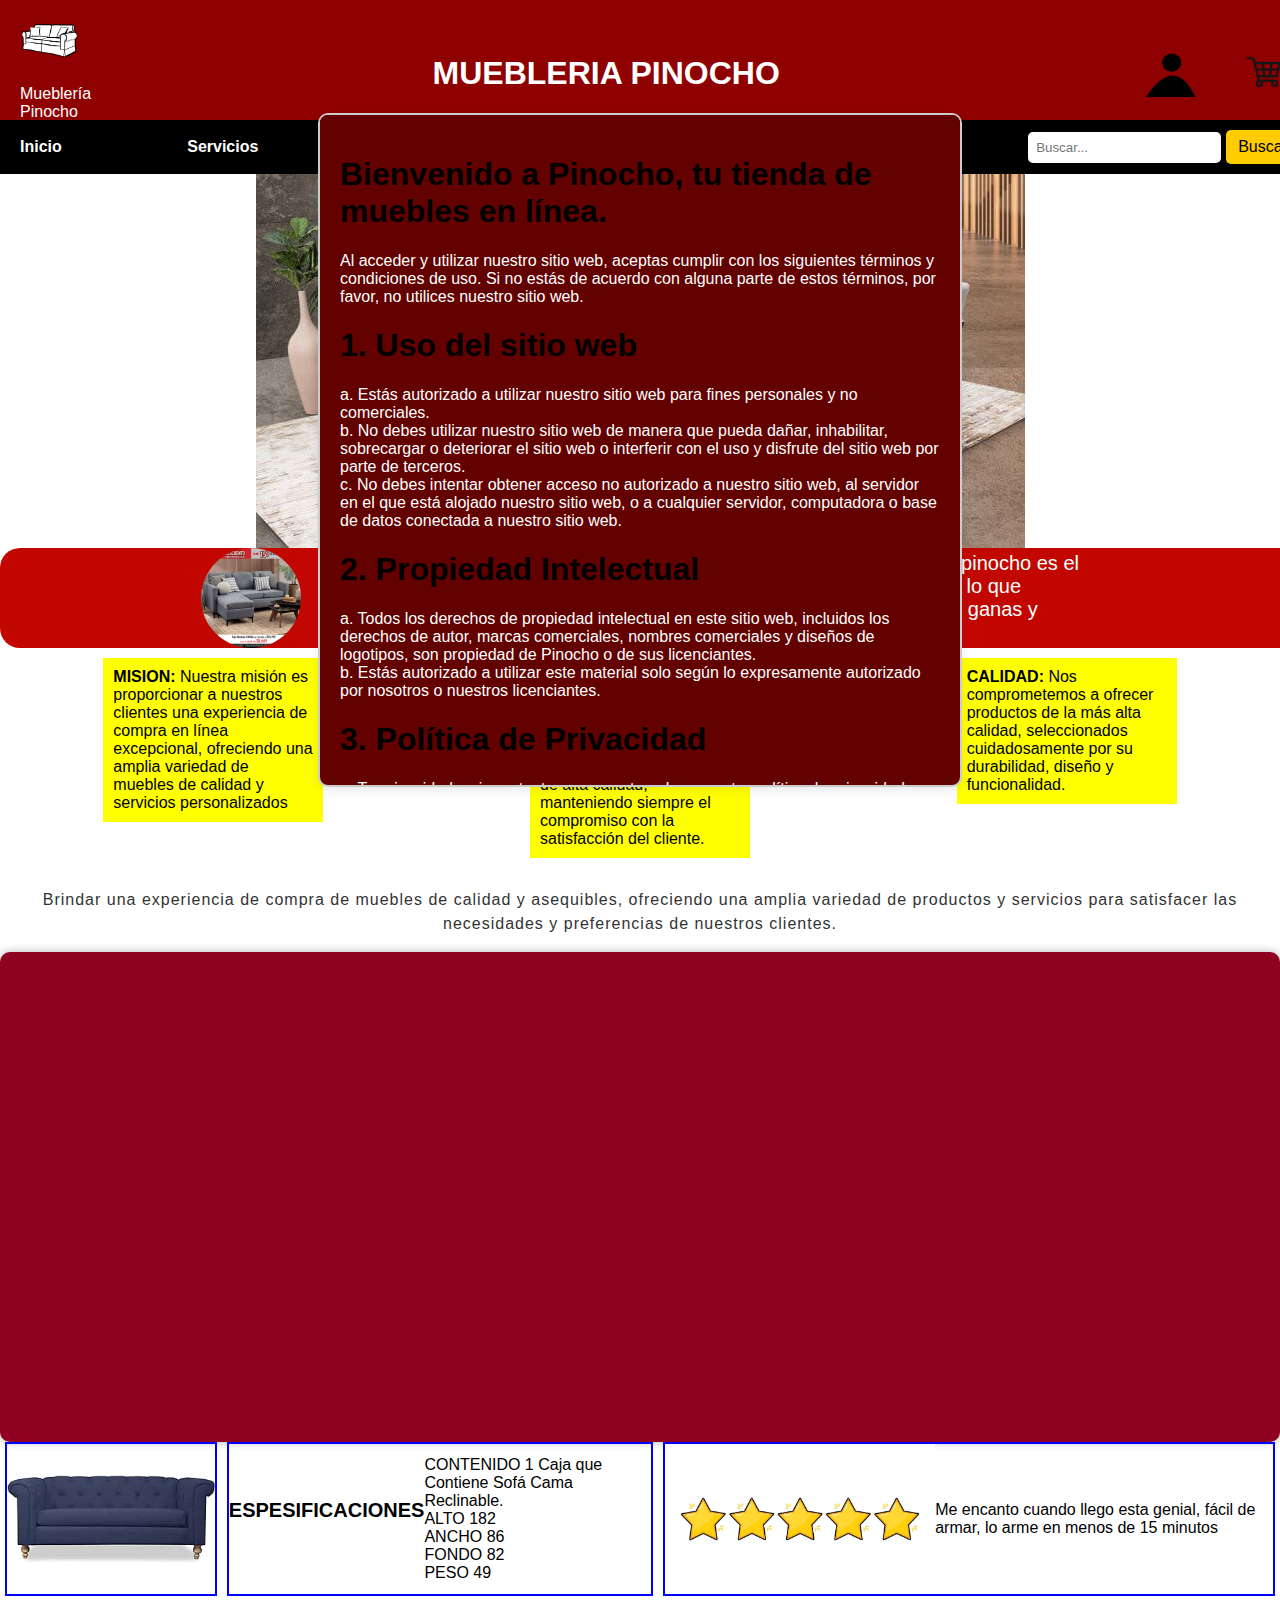
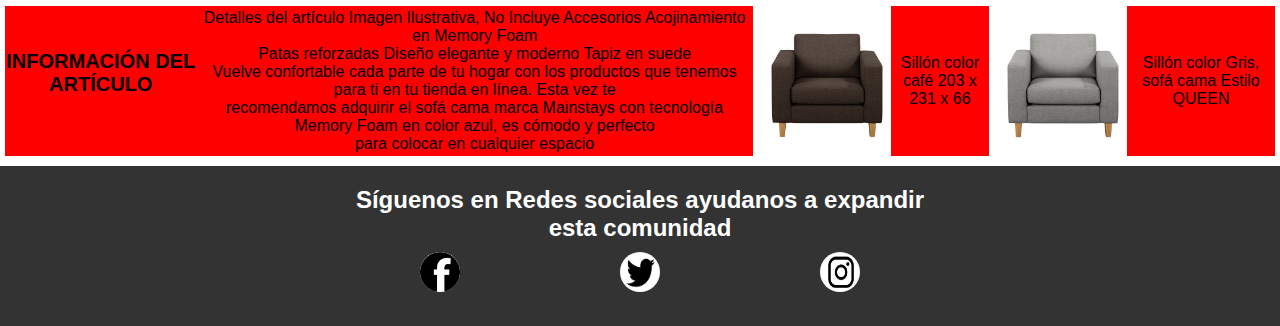
<file: index.html>
<!DOCTYPE html>
<html lang="es">
<head>
    <meta charset="UTF-8">
    <meta name="viewport" content="width=device-width, initial-scale=1.0">
    <link rel="stylesheet" href="DISEÑ.css">
    <title>MUEBLERIA PINOCHO</title>
</head>
<body>

    <header>
        <div id="logo-container">
            <!-- Logo en la parte superior izquierda -->
            <img src="logo2.0.png" alt="Logo">
            <!-- Texto "Mueblería Pinocho" debajo del logo -->
            <p>Mueblería <br> Pinocho</p>
        </div>

        <div id="title-container">
            <!-- Título "Pinocho" en la derecha superior -->
            <h1>MUEBLERIA PINOCHO</h1>
        </div>

        <div id="user-cart-container">
            <!-- Botones de Usuario y Cesta con imágenes -->
            <!-- Dentro del bloque <header> -->
<div id="usuario"> <!-- Puedes usar <a> en lugar de <div> si prefieres -->
    <a href="login.html">
        <img src="u.png" alt="Icono de Usuario">
    </a>
</div>

<div id="cesta"> <!-- Puedes usar <a> en lugar de <div> si prefieres -->
    <a href="CESTA.html">
        <img src="c.png" alt="Icono de Cesta">
    </a>
</div>

        </div>
    </header>

    <nav class="FIJO">
        <!-- Menú con animaciones y opciones desplegables -->
        <div class="menu-item">
            <a href="#image-container">Inicio</a>
        </div>

        <div class="menu-item dropdown">
            <a href="#servicios">Servicios</a>
            <!-- Opciones desplegables para Servicios -->
            <div class="dropdown-content">
                <a href="recamaras.html">RECAMARAS</a>
                <a href="comedor.html">COMEDOR</a>
                <a href="cocina.html">COCINA</a>
                <a href="sala.html">SALA</a>
            </div>
        </div>

        <div class="menu-item dropdown">
            <a href="historia.html">Nosotros</a>
        </div>

        <!-- Nuevo botón "Catálogo" con animación -->
    <div class="menu-item catalog-button">
        <a href="catalogo.html">Catálogo</a>
    </div>

    <div class="menu-item catalog-button">
        <a href="seccion.html">Contacto</a>
    </div>

        <!-- Buscador a la derecha -->
        <div id="search-container">
            <input type="text" placeholder="Buscar...">
            <button type="button">Buscar</button>
        </div>
    </nav>

    <!-- Resto del contenido va aquí -->

    <div id="image-container">
        <img src="comedor.jpg" alt="Comedor">
    </div>

    <div id="inicio">
    <div class="cinta-perforada">
        <img src="img1.jpg" alt="Imagen">
        <p style="font-size: 20px;">Bienvenido a la mueblería el pinocho es el <br>
            lugar correcto para encontrar lo que <br>
            buscas, no te quedes con las ganas y <br>
            llévatelo ahora mismo.</p>
    </div>
</div>

<div class="contenedor">
    <div class="recuadro"><b>MISION:</b> Nuestra misión es proporcionar a nuestros clientes una experiencia de compra en línea excepcional, ofreciendo una amplia variedad de muebles de calidad y servicios personalizados</div>
    <div class="recuadro"><b>VISION:</b> Nuestra visión es convertirnos en la página web líder en la industria de muebles en línea, reconocida por ofrecer una amplia gama de productos de alta calidad, manteniendo siempre el compromiso con la satisfacción del cliente.</div>
    <div class="recuadro"><b>CALIDAD:</b> Nos comprometemos a ofrecer productos de la más alta calidad, seleccionados cuidadosamente por su durabilidad, diseño y funcionalidad.</div>
</div>

<div class="texto-debajo">
    <p>
        Brindar una experiencia de compra de muebles de calidad y asequibles, ofreciendo una amplia
            variedad de productos y servicios para satisfacer las necesidades y preferencias de nuestros clientes.
    </p>
</div>

<div id="contenedor-mapa">
    <div id="mapa-container">
        <div id="mapa">
            <iframe src="https://www.google.com/maps/embed?pb=!1m18!1m12!1m3!1d3694.598709730505!2d-100.94927112425694!3d22.17934225853032!2m3!1f0!2f0!3f0!3m2!1i1024!2i768!4f13.1!3m3!1m2!1s0x842aa197dcbe53fb%3A0x210a2195da7e0fde!2sUniversidad%20Jos%C3%A9%20Vasconcelos!5e0!3m2!1ses!2smx!4v1709291258352!5m2!1ses!2smx" width="600" height="450" style="border:0;" allowfullscreen="" loading="lazy" referrerpolicy="no-referrer-when-downgrade"></iframe>
        </div>
    </div>
</div>

<div id="servicios">
<div class="contenedores">
    <div class="contenedor-azul">
        <img src="Blue.jpg" alt="">
    </div>
    <div class="contenedor-azul">
        <h2>ESPESIFICACIONES</h2>
        <p>
CONTENIDO
1 Caja que Contiene Sofá Cama Reclinable. <br>
ALTO 182<br>
ANCHO 86<br>
FONDO 82<br>
PESO 49<br>
        </p>
    </div>
    <div class="contenedor-azul">
        <img style="max-width: 100%;" src="5e.jpg" alt="">
            <p>
                Me encanto cuando llego esta genial, fácil de armar, lo arme en
menos de 15 minutos
            </p>
    </div>
  </div>
  <div class="contenedores">
    <div class="contenedor-rojo">
        <h2>INFORMACIÓN DEL ARTÍCULO</h2>
        <p>
Detalles del artículo
Imagen Ilustrativa, No Incluye Accesorios
Acojinamiento en Memory Foam <br>
Patas reforzadas
Diseño elegante y moderno
Tapiz en suede <br>
Vuelve confortable cada parte de tu hogar
con los productos que tenemos para ti en
tu tienda en línea. Esta vez te <br>
recomendamos adquirir el sofá cama
marca Mainstays con tecnología Memory
Foam en color azul, es cómodo y perfecto <br>
para colocar en cualquier espacio
        </p>
    </div>
    <div class="contenedor-rojo">
        <img style="max-width: 100%;" src="cafe.jpg" alt="">
            <p>
                Sillón color café
203 x 231 x 66
            </p>
    </div>
    <div class="contenedor-rojo">
        <img style="max-width: 100%;" src="gris.jpg" alt="">
        <p>
            Sillón color Gris, sofá
cama
Estilo QUEEN
        </p>
    </div>
  </div>
</div>  


<div class="container" id="terms-container">
    <h1>Bienvenido a Pinocho, tu tienda de muebles en línea.</h1>
    <p class="texto">Al acceder y utilizar nuestro sitio web, aceptas cumplir con los siguientes términos y condiciones de uso. Si no estás de acuerdo con alguna parte de estos términos, por favor, no utilices nuestro sitio web.</p>
    <h1>1. Uso del sitio web</h1>
    <p class="texto">a. Estás autorizado a utilizar nuestro sitio web para fines personales y no comerciales.<br>
    b. No debes utilizar nuestro sitio web de manera que pueda dañar, inhabilitar, sobrecargar o deteriorar el sitio web o interferir con el uso y disfrute del sitio web por parte de terceros.<br>
    c. No debes intentar obtener acceso no autorizado a nuestro sitio web, al servidor en el que está alojado nuestro sitio web, o a cualquier servidor, computadora o base de datos conectada a nuestro sitio web.</p>
    <h1>2. Propiedad Intelectual</h1>
    <p class="texto">a. Todos los derechos de propiedad intelectual en este sitio web, incluidos los derechos de autor, marcas comerciales, nombres comerciales y diseños de logotipos, son propiedad de Pinocho o de sus licenciantes.<br>
    b. Estás autorizado a utilizar este material solo según lo expresamente autorizado por nosotros o nuestros licenciantes.</p>
    <h1>3. Política de Privacidad</h1>
    <p class="texto">a. Tu privacidad es importante para nosotros. Lee nuestra política de privacidad para comprender cómo recopilamos, utilizamos y protegemos tu información personal.</p>
    <h1>4. Limitación de Responsabilidad</h1>
    <p class="texto">a. En la medida máxima permitida por la ley aplicable, Pinocho no será responsable ante ti por ningún daño directo, indirecto, incidental, especial, consecuente o punitivo que surja de tu uso o incapacidad para usar nuestro sitio web.</p>
    <h1>5. Modificaciones</h1>
    <p class="texto">a. Nos reservamos el derecho, a nuestra entera discreción, de modificar, alterar o cambiar estos términos y condiciones en cualquier momento. El uso continuado de nuestro sitio web después de dichas modificaciones constituirá tu reconocimiento de los términos y condiciones modificados.</p>
    <h1>6. Ley Aplicable</h1>
    <p class="texto">a. Estos términos y condiciones se rigen e interpretan de acuerdo con las leyes de México.</p>
    <p class="texto">Si tienes alguna pregunta sobre estos términos y condiciones, contáctanos en muebleriapinocho50@gmail.com</p>
    <p class="texto"> Gracias por elegir Pinocho para tus necesidades de muebles.</p>
    
    <button class="btn-aceptar" onclick="aceptarTerminos()">Aceptar Términos y Condiciones</button>
</div>

<footer>
    <div class="siguenos">
      <h2>Síguenos en Redes sociales ayudanos a expandir esta comunidad</h2>
      <div class="redes-sociales">
        <a href="https://www.facebook.com/?locale=es_LA" target="_blank"><img src="faceboock.jpg" alt="Facebook"></a>
        <a href="https://twitter.com/?lang=es" target="_blank"><img src="twiter.png" alt="Twitter"></a>
        <a href="https://www.instagram.com/" target="_blank"><img src="instagram.jpg" alt="Instagram"></a>
      </div>
    </div>
  </footer>

  <script src="index.js"></script>
  

</body>
</html>
</file>
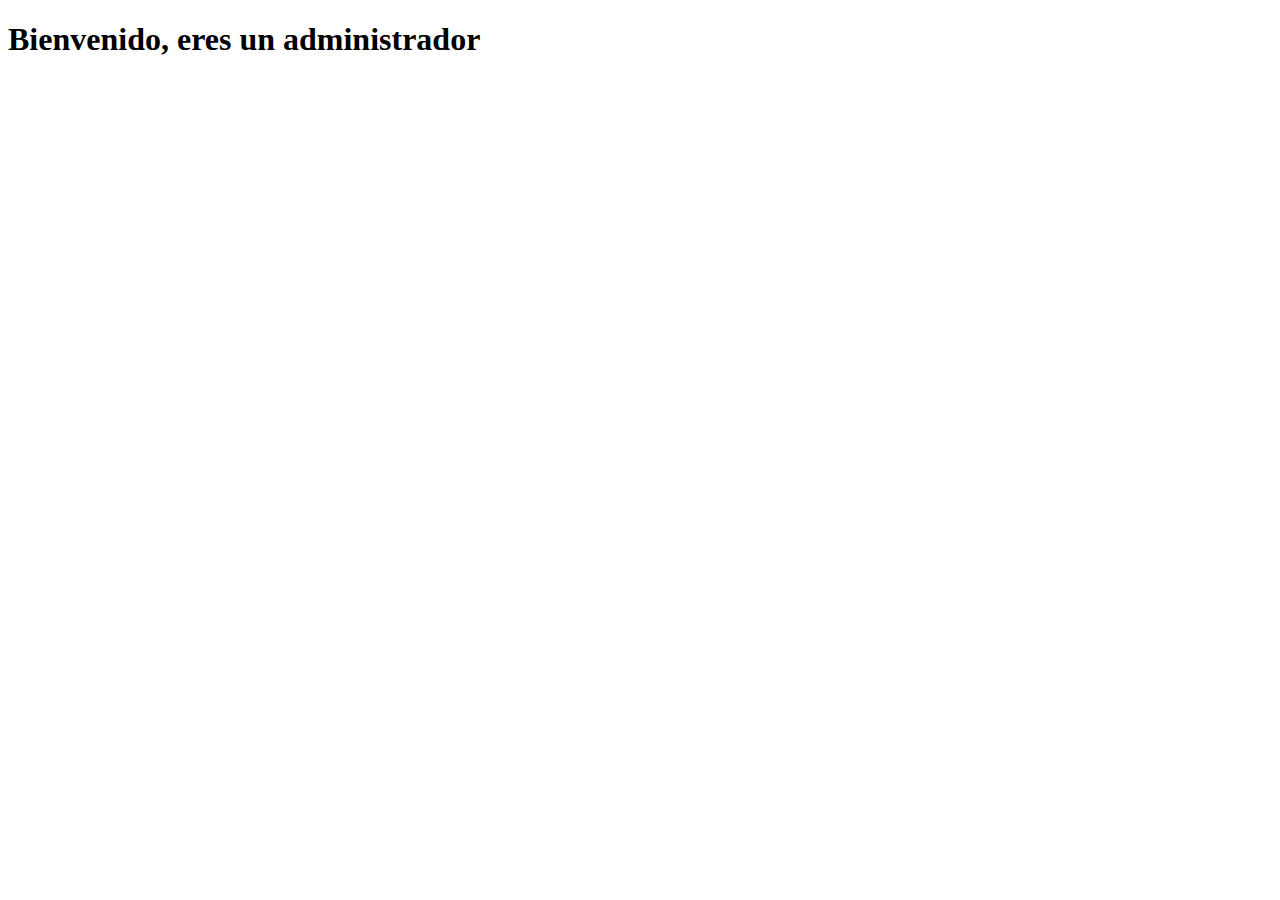
<file: admin.html>
<!DOCTYPE html>
<html>
<head>
    <title>Página de Administrador</title>
</head>
<body>
    <h1>Bienvenido, eres un administrador</h1>
    <!-- Contenido específico de la página de administrador -->
</body>
</html>
</file>
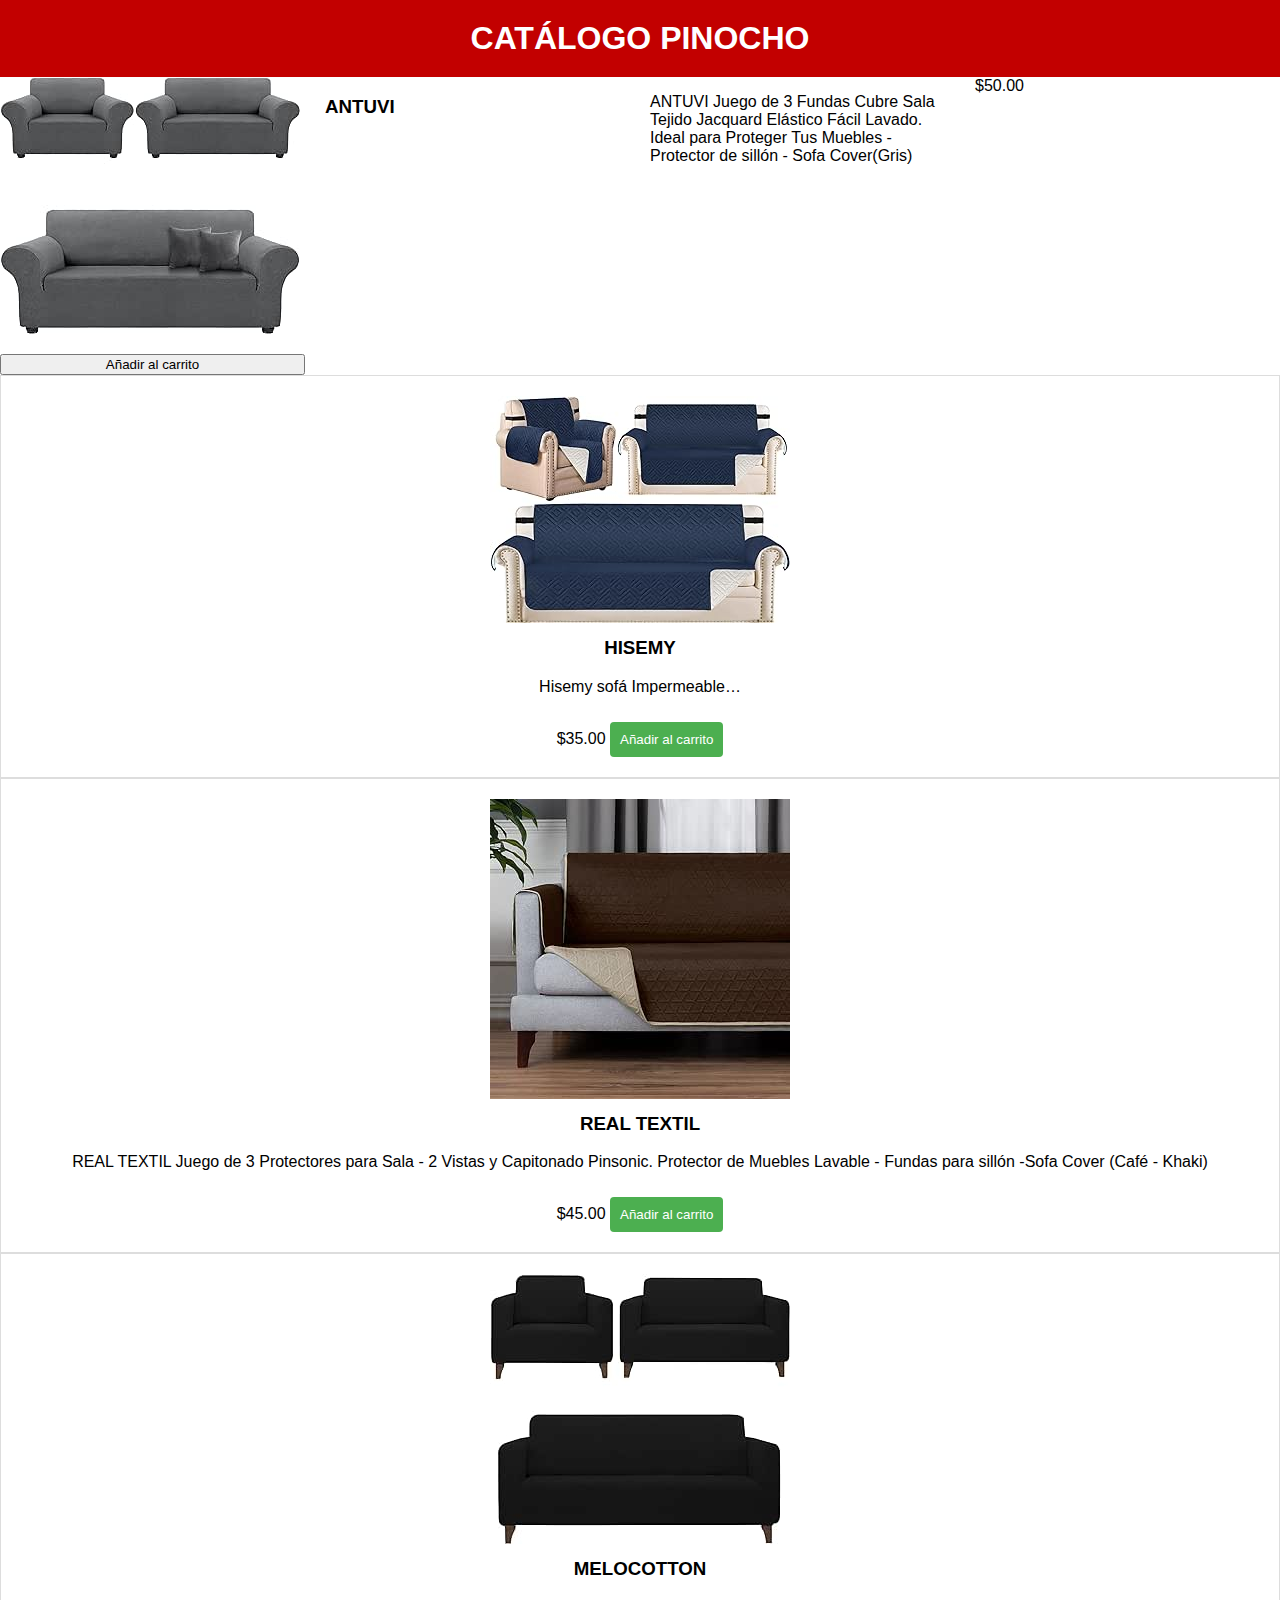
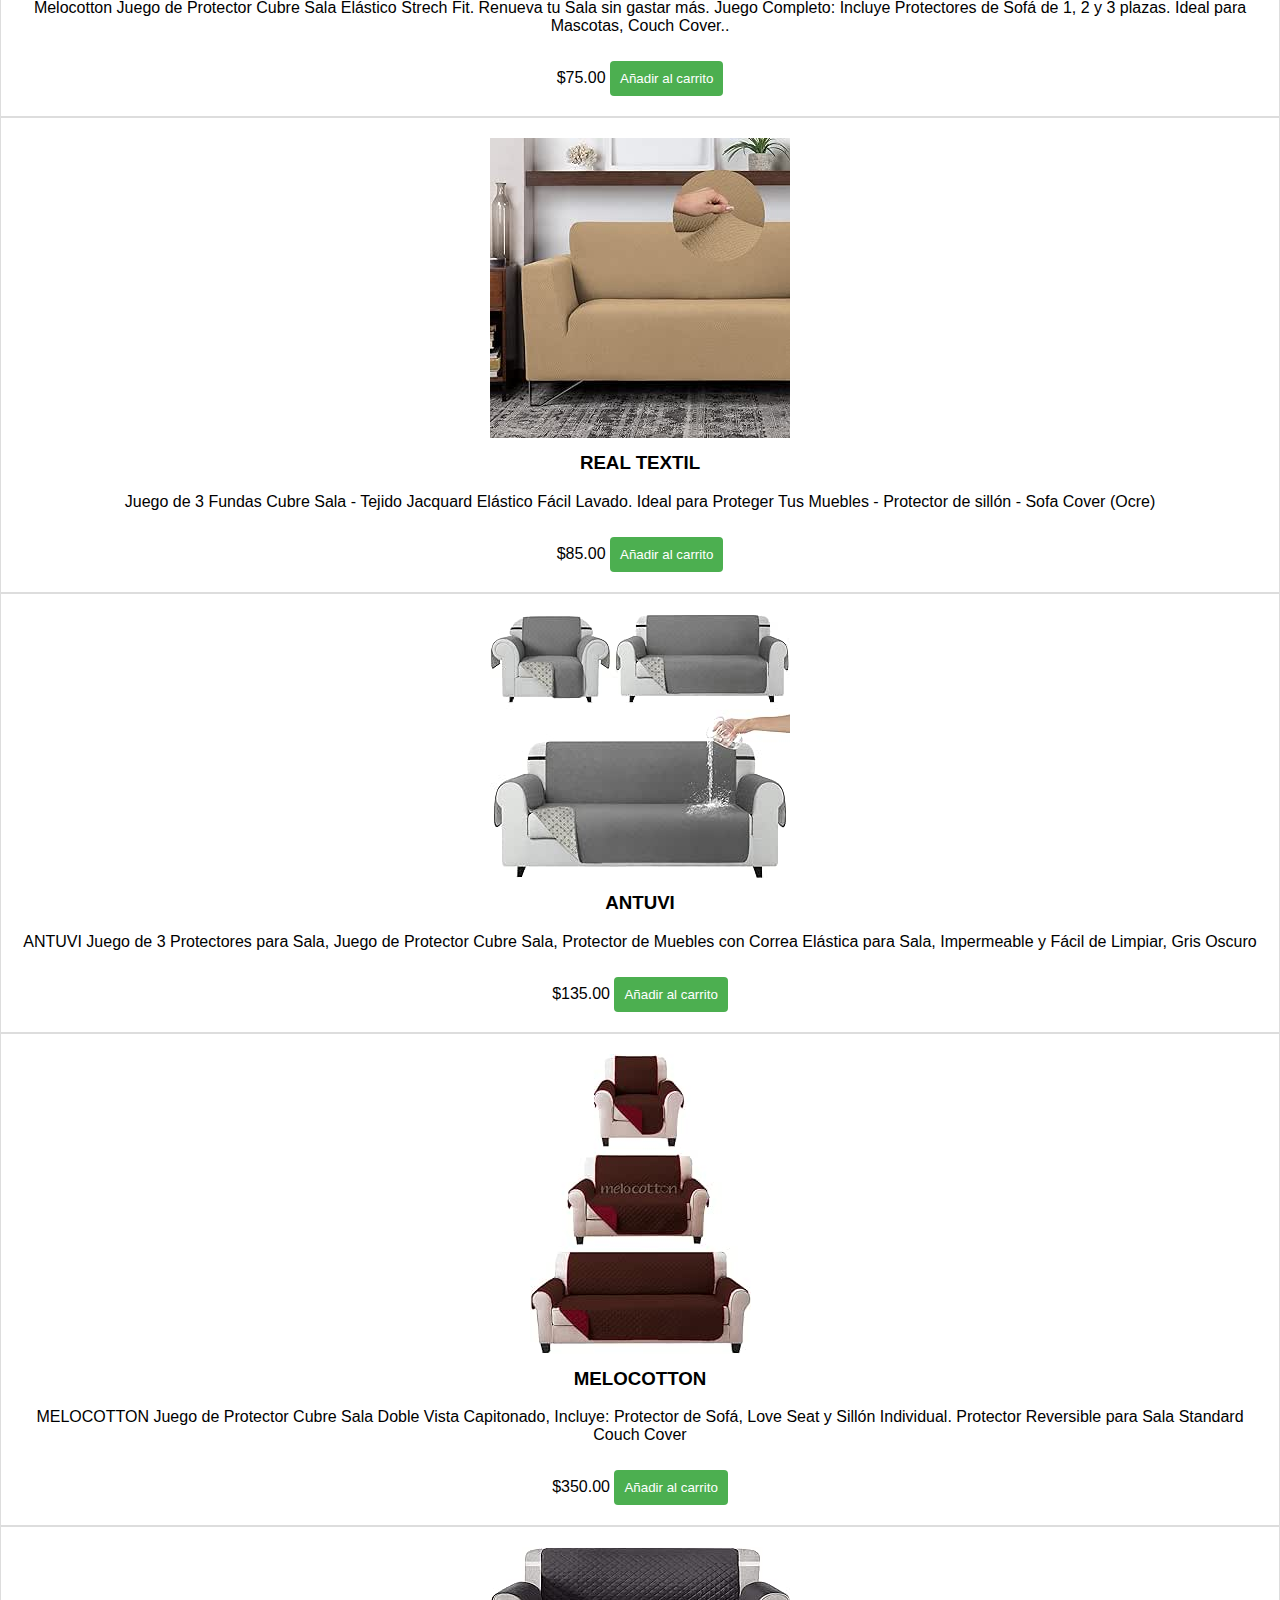
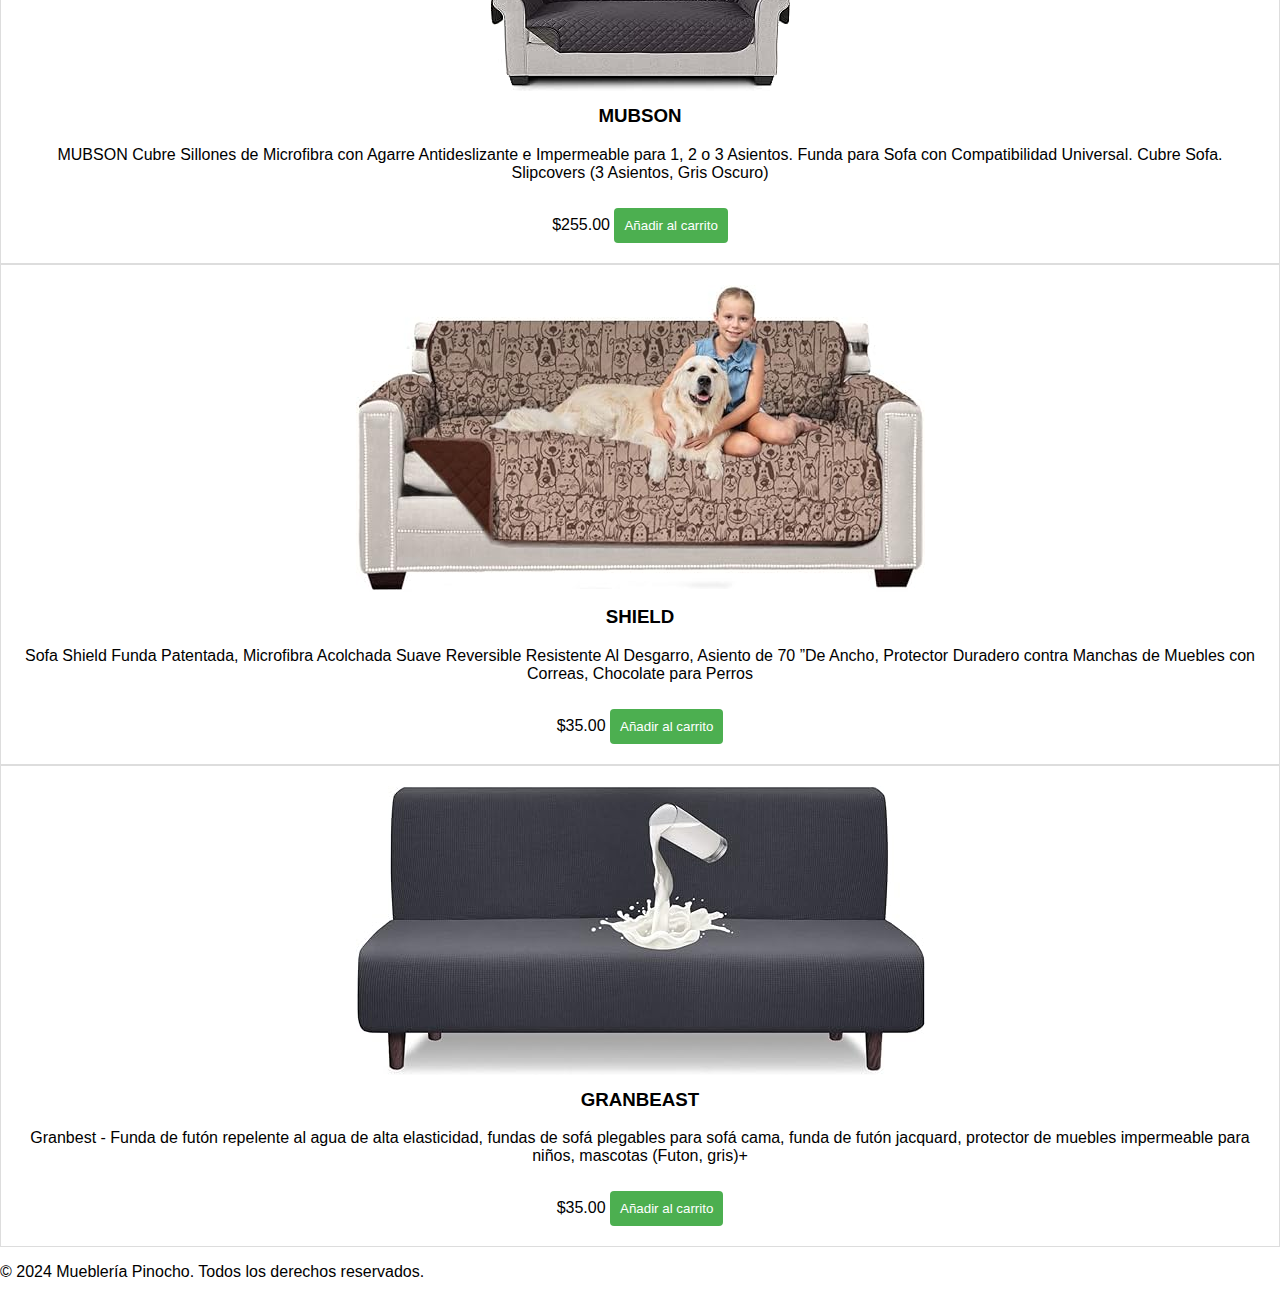
<file: catalogo.html>
<!DOCTYPE html>
<html lang="es">
<head>
  <meta charset="UTF-8">
  <meta name="viewport" content="width=device-width, initial-scale=1.0">
  <title>Catálogo Pinocho</title>
  <link rel="stylesheet" href="catalogo.css">
</head>
<body>

<header>
  <h1 class="titulo">CATÁLOGO PINOCHO</h1>
</header>

<div id="catalogo">
    <img src="1.jpg" alt="Producto 1">
    <h3>ANTUVI</h3>
    <p>ANTUVI Juego de 3 Fundas Cubre Sala Tejido Jacquard Elástico Fácil Lavado. Ideal para Proteger Tus Muebles - Protector de sillón - Sofa Cover(Gris)</p>
    <span>$50.00</span>
    <button onclick="agregarAlCarrito(1)">Añadir al carrito</button>
</div>

<div class="producto" data-producto-id="2">
    <img src="2.jpg" alt="Producto 2">
    <h3>HISEMY</h3>
    <p>Hisemy sofá Impermeable…</p>
    <span>$35.00</span>
    <button onclick="agregarAlCarrito(2)">Añadir al carrito</button>
</div>

<div class="producto" data-producto-id="3">
    <img src="3.jpg" alt="Producto 3">
    <h3>REAL TEXTIL</h3>
    <p>REAL TEXTIL Juego de 3 Protectores para Sala - 2 Vistas y Capitonado Pinsonic. Protector de Muebles Lavable - Fundas para sillón -Sofa Cover (Café - Khaki)</p>
    <span>$45.00</span>
    <button onclick="agregarAlCarrito(3)">Añadir al carrito</button>
</div>

<!-- Agregar más productos aquí -->

<div class="producto" data-producto-id="4">
    <img src="4.jpg" alt="Producto 4">
    <h3>MELOCOTTON</h3>
    <p>Melocotton Juego de Protector Cubre Sala Elástico Strech Fit. Renueva tu Sala sin gastar más. Juego Completo: Incluye Protectores de Sofá de 1, 2 y 3 plazas. Ideal para Mascotas, Couch Cover..</p>
    <span>$75.00</span>
    <button onclick="agregarAlCarrito(4)">Añadir al carrito</button>
</div>

<div class="producto" data-producto-id="5">
    <img src="5.jpg" alt="Producto 5">
    <h3>REAL TEXTIL</h3>
    <p>Juego de 3 Fundas Cubre Sala - Tejido Jacquard Elástico Fácil Lavado. Ideal para Proteger Tus Muebles - Protector de sillón - Sofa Cover (Ocre)</p>
    <span>$85.00</span>
    <button onclick="agregarAlCarrito(5)">Añadir al carrito</button>
</div>

<div class="producto" data-producto-id="6">
    <img src="6.jpg" alt="Producto 6">
    <h3>ANTUVI</h3>
    <p>ANTUVI Juego de 3 Protectores para Sala, Juego de Protector Cubre Sala, Protector de Muebles con Correa Elástica para Sala, Impermeable y Fácil de Limpiar, Gris Oscuro</p>
    <span>$135.00</span>
    <button onclick="agregarAlCarrito(6)">Añadir al carrito</button>
</div>

<div class="producto" data-producto-id="7">
    <img src="7.jpg" alt="Producto 7">
    <h3>MELOCOTTON</h3>
    <p>MELOCOTTON Juego de Protector Cubre Sala Doble Vista Capitonado, Incluye: Protector de Sofá, Love Seat y Sillón Individual. Protector Reversible para Sala Standard Couch Cover</p>
    <span>$350.00</span>
    <button onclick="agregarAlCarrito(7)">Añadir al carrito</button>
</div>

<div class="producto" data-producto-id="8">
    <img src="8.jpg" alt="Producto 8">
    <h3>MUBSON</h3>
    <p>MUBSON Cubre Sillones de Microfibra con Agarre Antideslizante e Impermeable para 1, 2 o 3 Asientos. Funda para Sofa con Compatibilidad Universal. Cubre Sofa. Slipcovers (3 Asientos, Gris Oscuro)</p>
    <span>$255.00</span>
    <button onclick="agregarAlCarrito(8)">Añadir al carrito</button>
</div>

<div class="producto" data-producto-id="9">
    <img src="9.jpg" alt="Producto 9">
    <h3>SHIELD</h3>
    <p>Sofa Shield Funda Patentada, Microfibra Acolchada Suave Reversible Resistente Al Desgarro, Asiento de 70 ”De Ancho, Protector Duradero contra Manchas de Muebles con Correas, Chocolate para Perros</p>
    <span>$35.00</span>
    <button onclick="agregarAlCarrito(9)">Añadir al carrito</button>
</div>

<div class="producto" data-producto-id="10">
    <img src="10.jpg" alt="Producto 10">
    <h3>GRANBEAST</h3>
    <p>Granbest - Funda de futón repelente al agua de alta elasticidad, fundas de sofá plegables para sofá cama, funda de futón jacquard, protector de muebles impermeable para niños, mascotas (Futon, gris)+</p>
    <span>$35.00</span>
    <button onclick="agregarAlCarrito(10)">Añadir al carrito</button>
</div>
</div>

<footer>
  <p>&copy; 2024 Mueblería Pinocho. Todos los derechos reservados.</p>
</footer>

<script src="catalogo.js"></script>

</body>
</html>
</file>
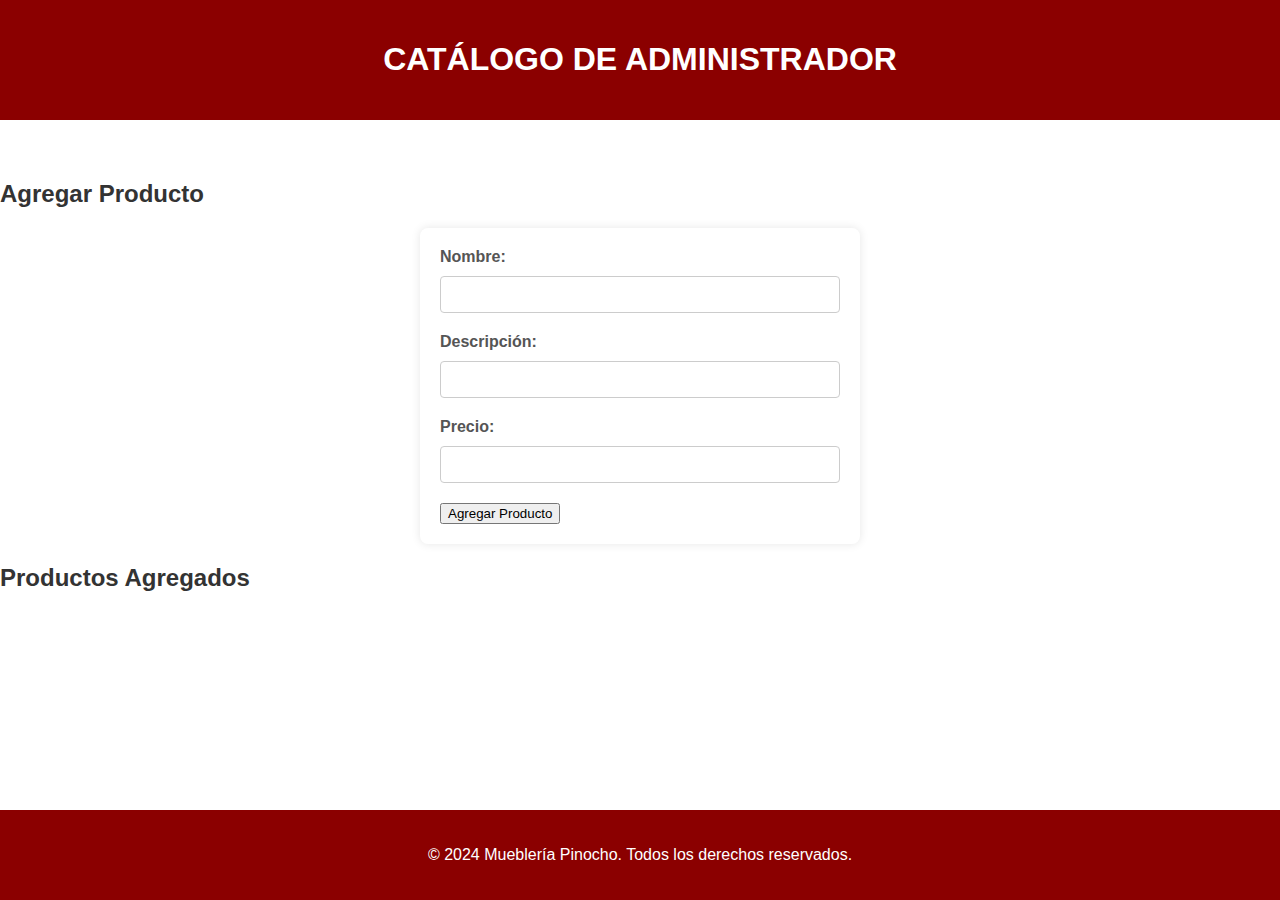
<file: catalogo_admin.html>
<!DOCTYPE html>
<html lang="es">
<head>
  <meta charset="UTF-8">
  <meta name="viewport" content="width=device-width, initial-scale=1.0">
  <title>Catálogo de Administrador</title>
  <link rel="stylesheet" href="catalogo3.css">
</head>
<body>

<header>
  <h1 class="titulo">CATÁLOGO DE ADMINISTRADOR</h1>
</header>

<div id="catalogo">
    <!-- Aquí se agregarán y eliminarán productos dinámicamente -->
</div>

<div class="formulario">
    <h2>Agregar Producto</h2>
    <form id="formulario-producto">
      <label for="nombre">Nombre:</label>
      <input type="text" id="nombre" required><br>
      <label for="descripcion">Descripción:</label>
      <input type="text" id="descripcion" required><br>
      <label for="precio">Precio:</label>
      <input type="number" id="precio" required><br>
      <button type="button" onclick="agregarProducto()">Agregar Producto</button>
    </form>
  </div>
  
  <div class="productos-agregados">
    <h2>Productos Agregados</h2>
    <ul id="lista-productos"></ul>
  </div>

<footer>
  <p>&copy; 2024 Mueblería Pinocho. Todos los derechos reservados.</p>
</footer>

<script src="script_admin.js"></script>

</body>
</html>
</file>
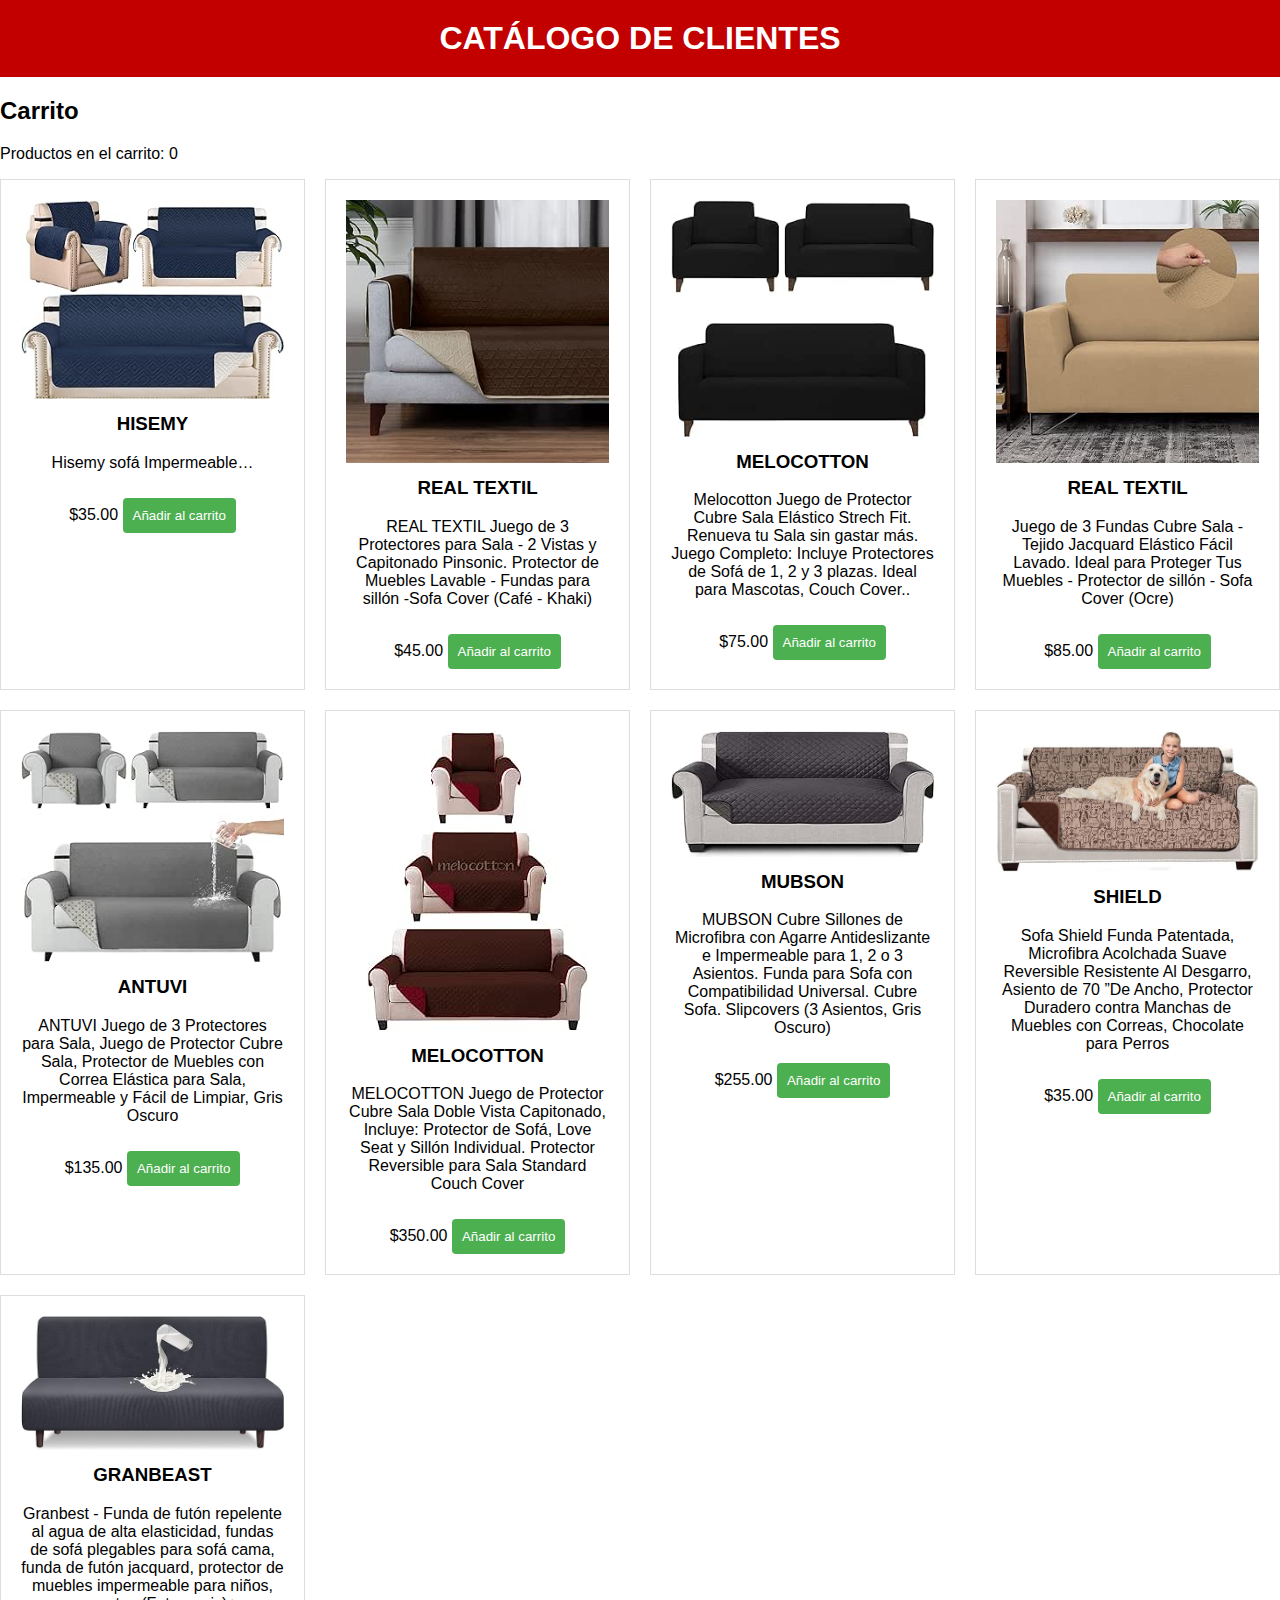
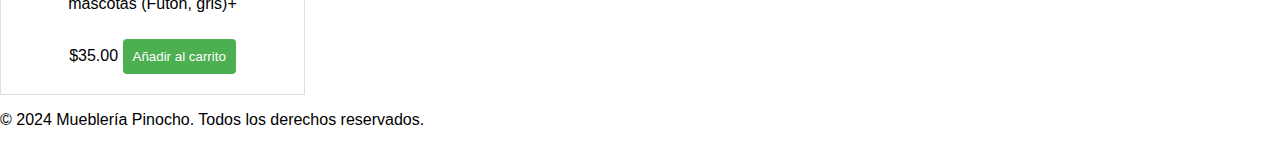
<file: catalogo_cliente.html>
<!DOCTYPE html>
<html lang="es">
<head>
  <meta charset="UTF-8">
  <meta name="viewport" content="width=device-width, initial-scale=1.0">
  <title>Catálogo de Clientes</title>
  <link rel="stylesheet" href="catalogo.css">
</head>
<body>

    <header>
        <h1 class="titulo">CATÁLOGO DE CLIENTES</h1>
      </header>
      
      <!-- Contenedor del carrito -->
      <div id="carrito">
        <h2>Carrito</h2>
        <p>Productos en el carrito: <span id="contador-carrito">0</span></p>
      </div>
      
      <div id="catalogo">
        <div class="producto" data-producto-id="2">
            <img src="2.jpg" alt="Producto 2">
            <h3>HISEMY</h3>
            <p>Hisemy sofá Impermeable…</p>
            <span>$35.00</span>
            <button onclick="agregarAlCarrito(2)">Añadir al carrito</button>
        </div>
    
        <div class="producto" data-producto-id="3">
            <img src="3.jpg" alt="Producto 3">
            <h3>REAL TEXTIL</h3>
            <p>REAL TEXTIL Juego de 3 Protectores para Sala - 2 Vistas y Capitonado Pinsonic. Protector de Muebles Lavable - Fundas para sillón -Sofa Cover (Café - Khaki)</p>
            <span>$45.00</span>
            <button onclick="agregarAlCarrito(3)">Añadir al carrito</button>
        </div>
    
        <!-- Agregar más productos aquí -->
        
        <div class="producto" data-producto-id="4">
            <img src="4.jpg" alt="Producto 4">
            <h3>MELOCOTTON</h3>
            <p>Melocotton Juego de Protector Cubre Sala Elástico Strech Fit. Renueva tu Sala sin gastar más. Juego Completo: Incluye Protectores de Sofá de 1, 2 y 3 plazas. Ideal para Mascotas, Couch Cover..</p>
            <span>$75.00</span>
            <button onclick="agregarAlCarrito(4)">Añadir al carrito</button>
        </div>
    
        <div class="producto" data-producto-id="5">
            <img src="5.jpg" alt="Producto 5">
            <h3>REAL TEXTIL</h3>
            <p>Juego de 3 Fundas Cubre Sala - Tejido Jacquard Elástico Fácil Lavado. Ideal para Proteger Tus Muebles - Protector de sillón - Sofa Cover (Ocre)</p>
            <span>$85.00</span>
            <button onclick="agregarAlCarrito(5)">Añadir al carrito</button>
        </div>
    
        <div class="producto" data-producto-id="6">
            <img src="6.jpg" alt="Producto 6">
            <h3>ANTUVI</h3>
            <p>ANTUVI Juego de 3 Protectores para Sala, Juego de Protector Cubre Sala, Protector de Muebles con Correa Elástica para Sala, Impermeable y Fácil de Limpiar, Gris Oscuro</p>
            <span>$135.00</span>
            <button onclick="agregarAlCarrito(6)">Añadir al carrito</button>
        </div>
    
        <div class="producto" data-producto-id="7">
            <img src="7.jpg" alt="Producto 7">
            <h3>MELOCOTTON</h3>
            <p>MELOCOTTON Juego de Protector Cubre Sala Doble Vista Capitonado, Incluye: Protector de Sofá, Love Seat y Sillón Individual. Protector Reversible para Sala Standard Couch Cover</p>
            <span>$350.00</span>
            <button onclick="agregarAlCarrito(7)">Añadir al carrito</button>
        </div>
    
        <div class="producto" data-producto-id="8">
            <img src="8.jpg" alt="Producto 8">
            <h3>MUBSON</h3>
            <p>MUBSON Cubre Sillones de Microfibra con Agarre Antideslizante e Impermeable para 1, 2 o 3 Asientos. Funda para Sofa con Compatibilidad Universal. Cubre Sofa. Slipcovers (3 Asientos, Gris Oscuro)</p>
            <span>$255.00</span>
            <button onclick="agregarAlCarrito(8)">Añadir al carrito</button>
        </div>
    
        <div class="producto" data-producto-id="9">
            <img src="9.jpg" alt="Producto 9">
            <h3>SHIELD</h3>
            <p>Sofa Shield Funda Patentada, Microfibra Acolchada Suave Reversible Resistente Al Desgarro, Asiento de 70 ”De Ancho, Protector Duradero contra Manchas de Muebles con Correas, Chocolate para Perros</p>
            <span>$35.00</span>
            <button onclick="agregarAlCarrito(9)">Añadir al carrito</button>
        </div>
    
        <div class="producto" data-producto-id="10">
            <img src="10.jpg" alt="Producto 10">
            <h3>GRANBEAST</h3>
            <p>Granbest - Funda de futón repelente al agua de alta elasticidad, fundas de sofá plegables para sofá cama, funda de futón jacquard, protector de muebles impermeable para niños, mascotas (Futon, gris)+</p>
            <span>$35.00</span>
            <button onclick="agregarAlCarrito(10)">Añadir al carrito</button>
        </div>
      </div>
      
      <footer>
        <p>&copy; 2024 Mueblería Pinocho. Todos los derechos reservados.</p>
      </footer>
      

<script src="script_cliente.js"></script>

</body>
</html>
</file>
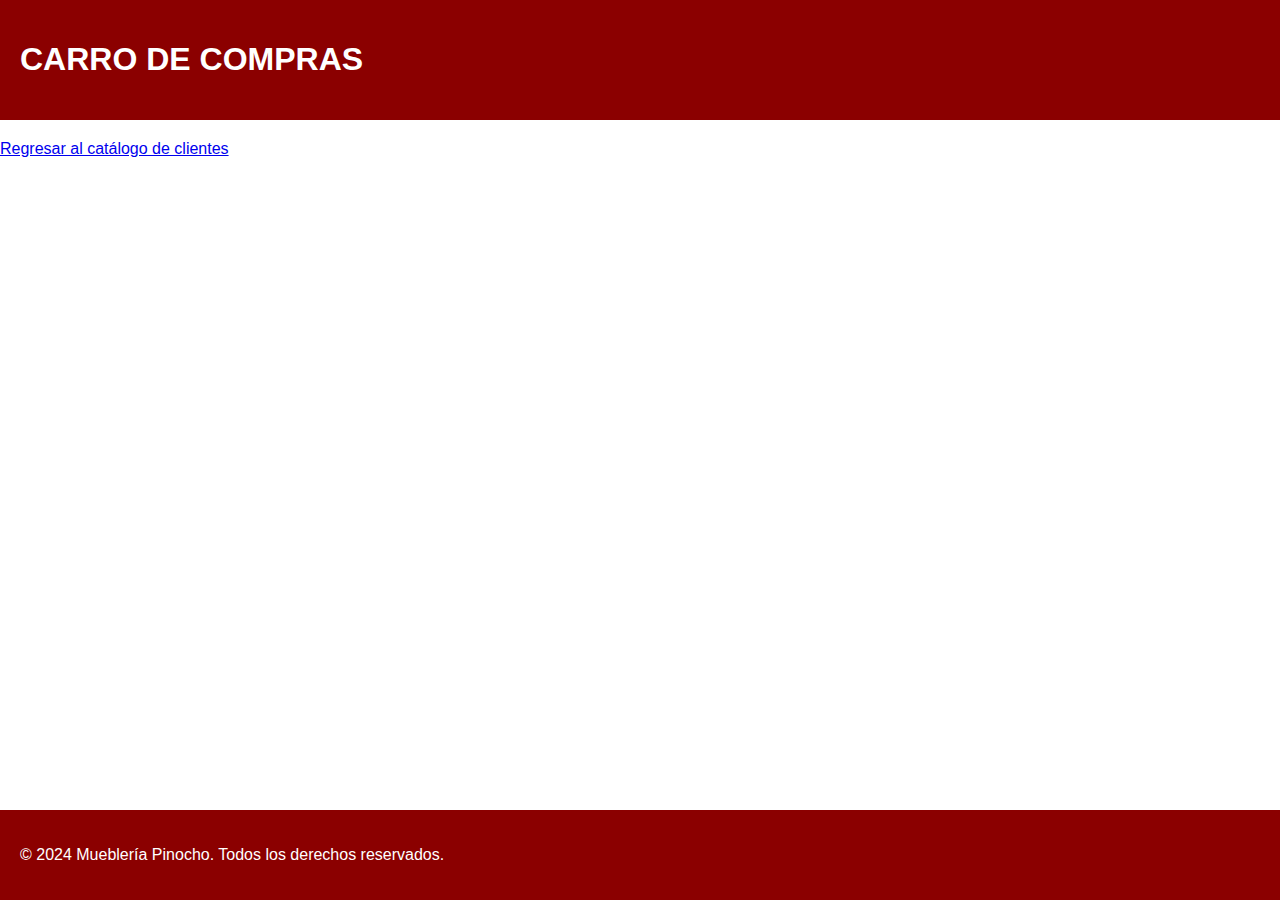
<file: CESTA.html>
<!DOCTYPE html>
<html lang="es">
<head>
  <meta charset="UTF-8">
  <meta name="viewport" content="width=device-width, initial-scale=1.0">
  <title>Carrito de Compras</title>
  <link rel="stylesheet" href="carrito.css">
</head>
<body>

<header>
  <h1 class="titulo">CARRO DE COMPRAS</h1>
</header>

<div id="carrito">
  <!-- Aquí se mostrarán los productos agregados al carrito -->
</div>

<a href="catalogo_clientes.html">Regresar al catálogo de clientes</a>

<footer>
  <p>&copy; 2024 Mueblería Pinocho. Todos los derechos reservados.</p>
</footer>

<script src="carrito.js"></script>

</body>
</html>
</file>
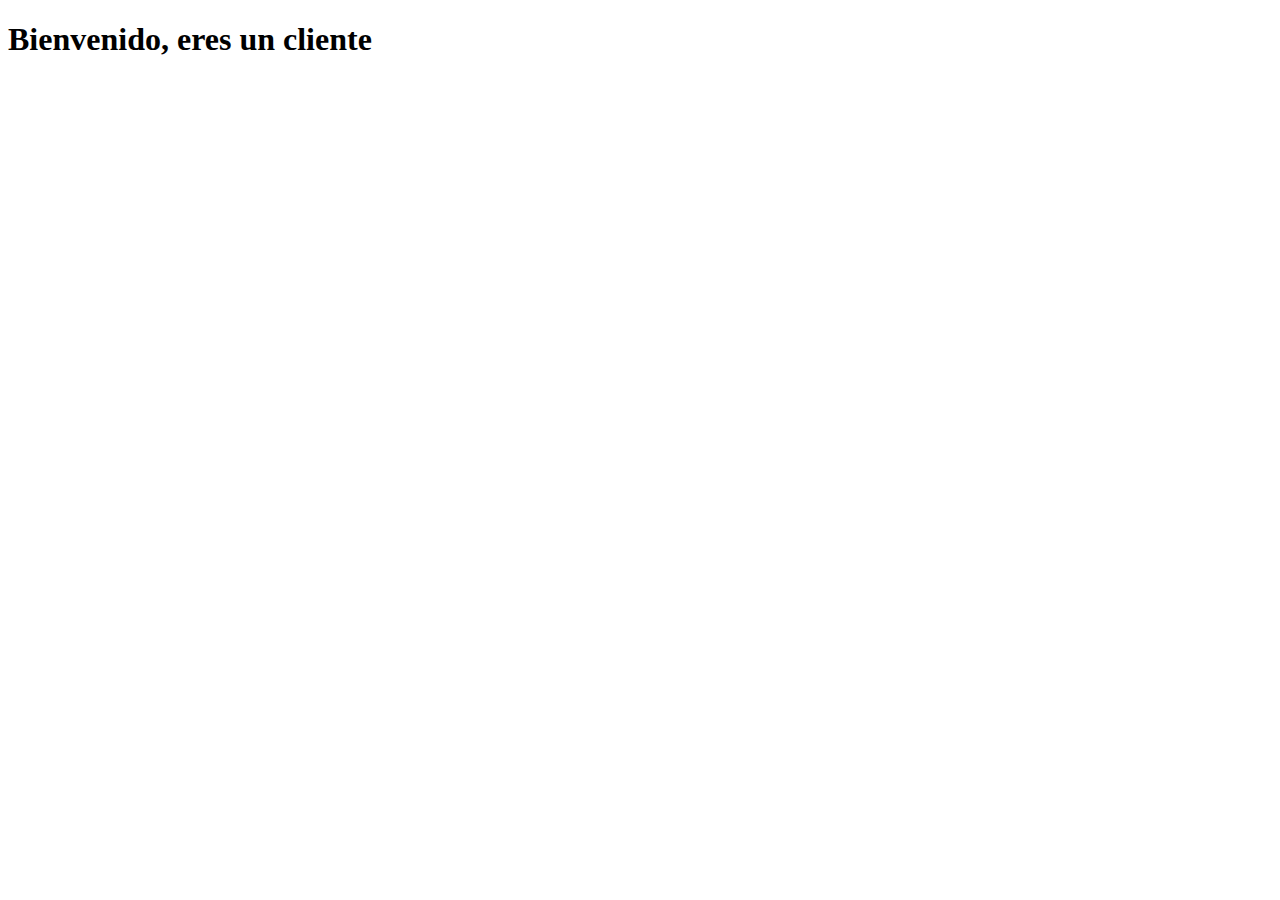
<file: cliente.html>
<!DOCTYPE html>
<html>
<head>
    <title>Página de Cliente</title>
</head>
<body>
    <h1>Bienvenido, eres un cliente</h1>
    <!-- Contenido específico de la página de cliente -->
</body>
</html>
</file>
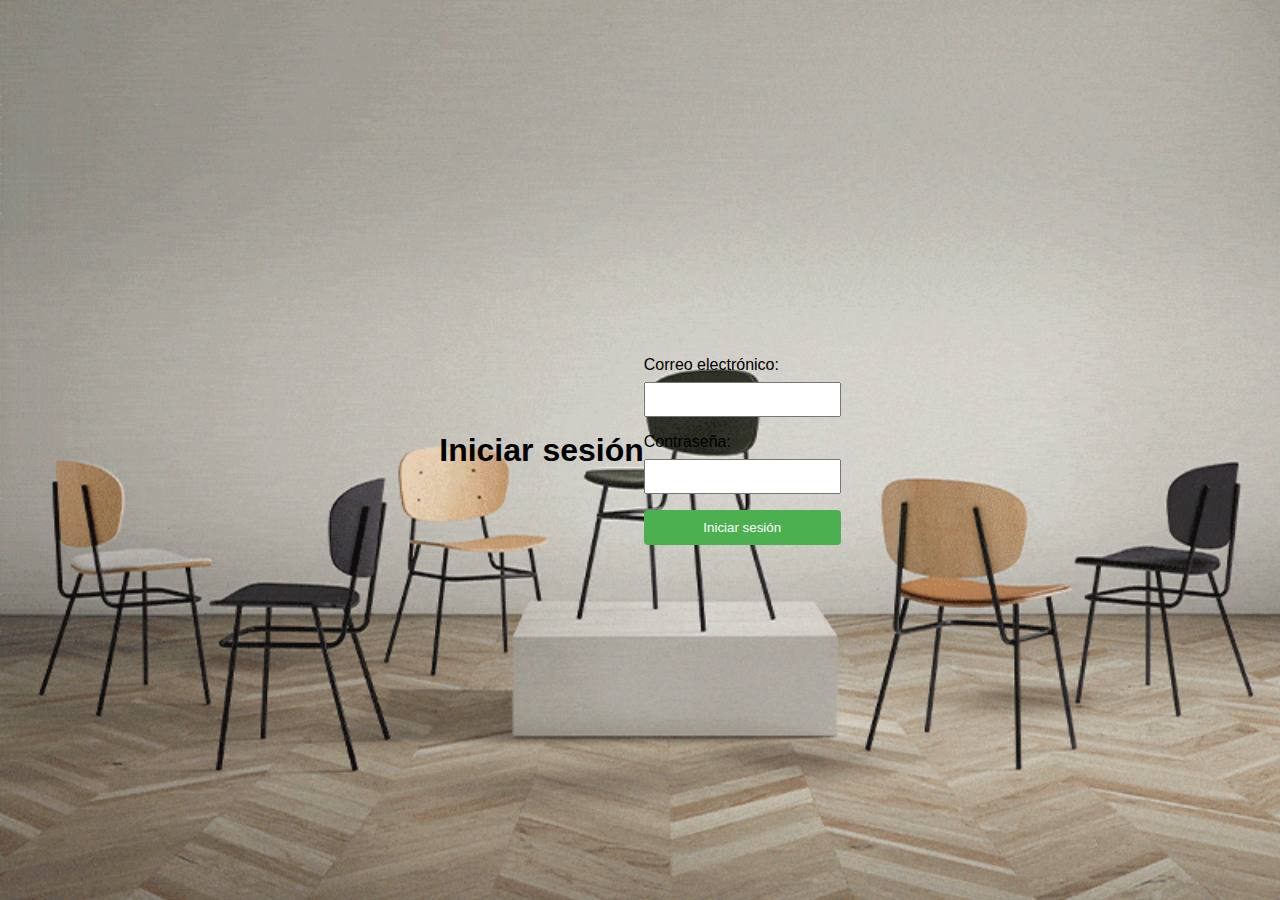
<file: login.html>
<!DOCTYPE html>
<html lang="es">
<head>
  <meta charset="UTF-8">
  <meta name="viewport" content="width=device-width, initial-scale=1.0">
  <title>Iniciar sesión</title>
  <link rel="stylesheet" href="estilos.css">
</head>
<body>

  <h1>Iniciar sesión</h1>

  <form id="login-form">
    <div>
      <label for="correo">Correo electrónico:</label>
      <input type="email" id="correo" name="correo" required>
    </div>
    <div>
      <label for="contrasena">Contraseña:</label>
      <input type="password" id="contrasena" name="contrasena" required>
    </div>
    <button type="submit">Iniciar sesión</button>
  </form>

  <script src="login.js"></script>
</body>
</html>
</file>
<file: DISEÑ.css>
body {
  margin: 0;
  font-family: Arial, sans-serif;
}

header {
  background-color: rgb(143, 1, 1);
  color: #fff;
  display: flex;
  justify-content: space-between;
  align-items: center;
  padding: 10px 20px;
  position: fixed;
  width: 100%;
  top: 0;
  z-index: 1000;
}

.FIJO{
  margin-top: 120px; /* Ajusta esto según la altura de tu encabezado */
  position: fixed;
width: 100%;
top: 0;
z-index: 1000;
}

#logo-container img {
  max-height: 55px; /* Tamaño máximo del logo */
}

#title-container {
  text-align: right;
}

#user-cart-container img {
  max-height: 50px; /* Tamaño máximo de los iconos de usuario y cesta */
  margin-left: 10px;
}

nav {
  background-color: #000000; /* Color de fondo del menú */
  display: flex;
  justify-content: space-between;
  align-items: center;
  padding: 10px 20px;
}

.menu-item {
  margin-right: 20px;
}

.menu-item a {
  color: #fff;
  text-decoration: none;
  font-weight: bold;
  transition: color 0.3s ease-in-out;
}

.menu-item a:hover {
  color: #ffcc00; /* Cambia de color al pasar el mouse sobre el enlace */
}

.dropdown {
  position: relative;
  display: inline-block;
}

.dropdown-content {
  display: none;
  position: absolute;
  background-color: #050505; /* Color de fondo del desplegable */
  box-shadow: 0 8px 16px rgba(0, 0, 0, 0.2);
  z-index: 1;
}

.dropdown:hover .dropdown-content {
  display: block;
}

#search-container {
  display: flex;
  align-items: center;
}

#search-container input {
  padding: 8px;
  border: none;
  border-radius: 5px;
}

#search-container button {
  background-color: #ffcc00; /* Color del botón de búsqueda */
  color: #000;
  border: none;
  padding: 8px 12px;
  border-radius: 5px;
  margin-left: 5px;
  cursor: pointer;
}

#search-container button:hover {
  background-color: #ffe066; /* Cambia de color al pasar el mouse sobre el botón */
}

/* ... (código anterior) ... */

.menu-item.catalog-button a {
  background-color: #000000;
  color: rgb(255, 255, 255);
  border-radius: 5px;
  padding: 10px 15px;
  text-decoration: none;
  font-weight: bold;
  transition: background-color 0.3s ease-in-out;
}

.menu-item.catalog-button a:hover {
  background-color: #4caf50; /* Cambia de color al pasar el mouse sobre el botón "Catálogo" */
  color: #fff;
}

/* Dentro de tu archivo de estilo CSS */

/* Estilo base para los botones de usuario y cesta */
#usuario, #cesta {
  display: inline-block;
  margin: 0 10px; /* Ajusta el margen según tus preferencias */
}

/* Estilo para los botones cuando se pasa el ratón sobre ellos */
#usuario:hover, #cesta:hover {
  filter: brightness(1.2); /* Puedes ajustar el brillo según tus preferencias */
  transition: filter 0.3s ease; /* Agrega una transición suave al efecto */
}

#image-container {
  margin-top: 170px;
  text-align: center; /* Centra el contenido del contenedor */
}

#image-container img {
  max-width: 100%; /* Ajusta el tamaño de la imagen según el ancho del contenedor */
  height: auto;
  display: block; /* Evita el espacio adicional debajo de la imagen */
  margin: 0 auto; /* Centra la imagen horizontalmente */
}

/* Estilos para la cinta perforada */
.cinta-perforada {
  width: 100%;
  height: 100px;
  background-color: #c20600;
  border-radius: 20px 0 0 20px;
  display: flex;
  align-items: center;
  justify-content: space-around;
}

.cinta-perforada img {
  width: 100px; /* Puedes ajustar el tamaño de la imagen según tus necesidades */
  height: 100px;
  border-radius: 50%; /* Para hacer la imagen circular */
}

.cinta-perforada p {
  font-size: medium;
  color: white;
}

.contenedor {
  display: flex;
  justify-content: space-around;
  align-items: flex-start;
}

.recuadro {
  width: 200px;
  background-color: yellow;
  margin: 10px;
  padding: 10px;
  word-wrap: break-word;
}
.texto-debajo {
  margin-top: 20px;
  text-align: center;
  font-size: 16px;
  font-family: 'Segoe UI', Tahoma, Geneva, Verdana, sans-serif; /* Utiliza una fuente atractiva */
  color: #333; /* Cambia el color del texto */
  letter-spacing: 1px; /* Añade un espacio entre las letras */
  line-height: 1.5; /* Ajusta la altura de línea para mejorar la legibilidad */
}

#contenedor-mapa {
  background-color: #900020; /* Rojo Vino */
  padding: 20px;
  border-radius: 10px;
  box-shadow: 0 0 10px rgba(0, 0, 0, 0.3);
}

#mapa-container {
  width: 80%;
  margin: 0 auto;
}

#mapa {
  width: 100%;
  height: 450px;
  margin: 0 auto; /* Esto centrará el elemento horizontalmente */
}

.contenedores {
  display: flex;
  justify-content: space-between;
  align-items: center;
  margin-bottom: 10px;
}

.contenedor-azul,
.contenedor-rojo {
  flex-grow: 1;
  height: 150px; /* Ajusta la altura según sea necesario */
  margin: 0 5px; /* Espaciado entre contenedores */
  display: flex;
  align-items: center;
  justify-content: center;
}

.contenedor-azul img,
.contenedor-rojo img {
  max-width: 100%;
  max-height: 100%;
}

.contenedor-azul {
  border: 2px solid #0000FF; /* Azul */
}

.contenedor-rojo {
  background-color: #FF0000; /* Rojo */
  text-align: center;
}

.contenedor-rojo h2, .contenedor-azul h2 {
  font-size: 20px; /* Ajusta el tamaño del título según sea necesario */
}

.contenedor-rojo p, .contenedor-azul p {
  font-size: 16px; /* Ajusta el tamaño del texto según sea necesario */
}

/* Agrega estilos previos aquí */

footer {
  background-color: #333;
  color: #fff;
  padding: 20px;
  text-align: center;
}

.siguenos {
  max-width: 600px;
  margin: 0 auto;
}

.siguenos h2 {
  font-size: 1.5em;
  margin-bottom: 10px;
}

.redes-sociales {
  display: flex;
  justify-content: space-around;
}

.redes-sociales a {
  display: block;
  text-decoration: none;
  margin-bottom: 10px;
}

.redes-sociales img {
  width: 40px;
  height: 40px;
  border-radius: 50%;
  transition: transform 0.3s ease-in-out;
}

.redes-sociales img:hover {
  transform: scale(1.2);
}

/* Agrega más estilos según sea necesario */

/* Estilos para la ventana modal */
.modal {
  display: none;
  position: fixed;
  z-index: 1000;
  left: 0;
  top: 0;
  width: 100%;
  height: 100%;
  background-color: rgba(255, 255, 255, 0.5);
}

.modal-content {
  background-color: #fff;
  margin: 20% auto;
  padding: 20px;
  width: 60%;
  max-width: 600px;
  border-radius: 5px;
  box-shadow: 0 0 10px rgba(48, 48, 48, 0.3);
  text-align: center;
}

/* Estilos adicionales según necesidades */

/* Estilos para el contenedor de términos y condiciones */

/* Estilos para el contenedor de términos y condiciones */
.container {
  position: fixed;
  top: 50%;
  left: 50%;
  transform: translate(-50%, -50%);
  width: 80%;
  max-width: 600px;
  background-color: rgb(99, 0, 0);
  padding: 20px;
  border: 2px solid #ccc;
  border-radius: 10px;
  overflow-y: scroll; /* Añadir una barra de desplazamiento vertical */
  max-height: 70vh; /* Altura máxima del contenedor */
  z-index: 1000; /* Asegura que el contenedor esté por encima de todo */
  box-shadow: 0 4px 8px rgba(71, 70, 70, 0.1); /* Sombra para efecto de elevación */
  animation: fadeIn 0.5s ease; /* Animación de entrada */
}

/* Estilos para el botón de aceptar */
.btn-aceptar {
  display: block;
  margin: 20px auto;
  padding: 10px 20px;
  background-color: #4CAF50;
  color: white;
  border: none;
  border-radius: 5px;
  cursor: pointer;
}

/* Animación de entrada */
@keyframes fadeIn {
  from {
      opacity: 0;
  }
  to {
      opacity: 1;
  }
}

.texto{
  color: white;
}


.modal {
  display: none;
  position: fixed;
  z-index: 1;
  left: 0;
  top: 0;
  width: 100%;
  height: 100%;
  overflow: auto;
  background-color: rgba(255, 0, 0, 0.9); /* Fondo rojo */
  padding-top: 50px;
}

.modal-content {
  background-color: #fefefe;
  margin: 5% auto;
  padding: 20px;
  border: 1px solid #888;
  width: 80%;
  max-width: 600px;
  border-radius: 10px;
}

.close {
  color: #aaa;
  float: right;
  font-size: 28px;
  font-weight: bold;
}

.close:hover,
.close:focus {
  color: black;
  text-decoration: none;
  cursor: pointer;
}

h2 {
  margin-top: 0;
}

button {
  background-color: #4CAF50;
  color: white;
  padding: 10px 20px;
  border: none;
  border-radius: 5px;
  cursor: pointer;
  font-size: 16px;
}

button:hover {
  background-color: #45a049;
}
</file>
<file: catalogo.css>
body {
    font-family: 'Arial', sans-serif;
    margin: 0;
    padding: 0;
    box-sizing: border-box;
  }
  
  header {
    background-color: rgb(194, 0, 0);
    color: #fff;
    text-align: center;
    padding: 20px;
  }
  
  .titulo {
    font-size: 2em;
    margin: 0;
    animation: aparecerDesaparecer 4s infinite;
  }
  
  @keyframes aparecerDesaparecer {
    0%, 100% {
      opacity: 1;
    }
    50% {
      opacity: 0;
    }
  }
  
  #catalogo {
    display: grid;
    grid-template-columns: repeat(auto-fit, minmax(250px, 1fr)); /* Cuadrícula adaptable con un mínimo de 250px por columna */
    gap: 20px; /* Espacio entre los productos */
  }
  
  .producto {
    border: 1px solid #ddd; /* Borde del producto */
    padding: 20px;
    text-align: center;
  }
  
  .producto img {
    max-width: 100%;
    height: auto;
  }
  
  .producto h3 {
    margin-top: 10px;
  }
  
  .producto button {
    background-color: #4caf50;
    color: #fff;
    padding: 10px;
    border: none;
    border-radius: 4px;
    cursor: pointer;
    margin-top: 10px;
  }
  
  .producto button:hover {
    background-color: #45a049;
  }

  #back-to-top-btn {
    position: fixed;
    bottom: 20px;
    right: 20px;
    background-color: #8B0000; /* Color rojo vino */
    color: white;
    padding: 10px 20px;
    border-radius: 5px;
    text-decoration: none;
    transition: background-color 0.3s ease;
  }
  
  #back-to-top-btn:hover {
    background-color: #6B001A; /* Color rojo vino más oscuro al pasar el mouse */
  }
</file>
<file: catalogo3.css>
body {
    font-family: Arial, sans-serif;
    margin: 0;
    padding: 0;
    background-color: #fff;
    color: #333;
}

header {
    background-color: #8B0000;
    color: #fff;
    text-align: center;
    padding: 20px 0;
}

footer {
    background-color: #8B0000;
    color: #fff;
    text-align: center;
    padding: 20px 0;
    position: fixed;
    bottom: 0;
    width: 100%;
}

#catalogo {
    display: flex;
    flex-wrap: wrap;
    justify-content: space-around;
    padding: 20px;
}

.producto {
    width: 300px;
    margin-bottom: 20px;
    border: 1px solid #ccc;
    border-radius: 5px;
    padding: 15px;
    box-shadow: 0px 2px 4px rgba(0, 0, 0, 0.1);
}

.producto img {
    width: 100%;
    border-radius: 5px;
    margin-bottom: 10px;
}

.producto h3 {
    font-size: 18px;
    margin-bottom: 5px;
}

.producto p {
    font-size: 14px;
    margin-bottom: 10px;
}

.producto span {
    font-size: 16px;
    font-weight: bold;
    color: #8B0000;
}

.producto button {
    background-color: #8B0000;
    color: #fff;
    border: none;
    padding: 8px 15px;
    border-radius: 5px;
    cursor: pointer;
    transition: background-color 0.3s ease;
}

.producto button:hover {
    background-color: #800000;
}

#carrito {
    position: fixed;
    top: 80px;
    right: 20px;
    background-color: #fff;
    border: 1px solid #ccc;
    border-radius: 5px;
    padding: 10px;
    box-shadow: 0px 2px 4px rgba(0, 0, 0, 0.1);
    z-index: 1000;
}

#carrito .producto {
    margin-bottom: 10px;
}

#carrito .producto:last-child {
    margin-bottom: 0;
}

#carrito h2 {
    margin-top: 0;
}

#carrito button {
    background-color: #8B0000;
    color: #fff;
    border: none;
    padding: 8px 15px;
    border-radius: 5px;
    cursor: pointer;
    transition: background-color 0.3s ease;
}

#carrito button:hover {
    background-color: #800000;
}

/* Estilos para el formulario de agregar productos */

#formulario-producto {
    max-width: 400px;
    margin: 0 auto;
    padding: 20px;
    background-color: #fff;
    border-radius: 8px;
    box-shadow: 0 0 10px rgba(0, 0, 0, 0.1);
  }
  
  #formulario-producto h2 {
    margin-bottom: 20px;
    color: #333;
  }
  
  #formulario-producto label {
    display: block;
    margin-bottom: 10px;
    font-weight: bold;
    color: #555;
  }
  
  #formulario-producto input[type="text"],
  #formulario-producto textarea,
  #formulario-producto input[type="number"] {
    width: 100%;
    padding: 10px;
    margin-bottom: 20px;
    border: 1px solid #ccc;
    border-radius: 4px;
    box-sizing: border-box;
  }
  
  #formulario-producto textarea {
    height: 100px;
  }
  
  #formulario-producto input[type="submit"] {
    display: block;
    width: 100%;
    padding: 10px;
    background-color: #ff6347;
    color: #fff;
    border: none;
    border-radius: 4px;
    cursor: pointer;
    transition: background-color 0.3s;
  }
  
  #formulario-producto input[type="submit"]:hover {
    background-color: #ff4739;
  }
</file>
<file: carrito.css>
/* Estilos generales */
body {
    font-family: Arial, sans-serif;
    margin: 0;
    padding: 0;
  }
  
  header {
    background-color: #8B0000; /* Color vino */
    color: white;
    padding: 20px;
  }
  
  footer {
    background-color: #8B0000; /* Color vino */
    color: white;
    padding: 20px;
    position: fixed;
    bottom: 0;
    width: 100%;
  }
  
  .container {
    max-width: 960px;
    margin: 0 auto;
    padding: 20px;
  }
  
  /* Estilos específicos para el carrito */
  #carrito {
    margin-top: 20px;
  }
  
  .producto {
    border: 1px solid #ccc;
    margin-bottom: 10px;
    padding: 10px;
  }
  
  .producto img {
    max-width: 100px;
    height: auto;
    display: block;
    margin: 0 auto;
  }
  
  .producto h3 {
    font-size: 18px;
    margin-top: 10px;
  }
  
  .producto p {
    font-size: 14px;
    color: #555;
  }
  
  .producto span {
    font-size: 16px;
    font-weight: bold;
    color: #8B0000; /* Color vino */
  }
  
  .producto button {
    display: block;
    margin: 10px auto;
    padding: 8px 16px;
    background-color: #8B0000; /* Color vino */
    color: white;
    border: none;
    cursor: pointer;
  }
  
  .producto button:hover {
    background-color: #6B0000; /* Color vino más oscuro */
  }
</file>
<file: estilos.css>
body {
    margin: 0;
    font-family: 'Arial', sans-serif;
    background-color: #f4f4f4;
    display: flex;
    align-items: center;
    justify-content: center;
    height: 100vh;
    overflow: hidden; /* Para ocultar el desbordamiento de la animación */
    background-image: url('fondo\ login.gif');
    background-size: cover; /* Para que la imagen cubra todo el fondo */
    background-position: center; /* Para centrar la imagen en el fondo */
}

.contenedor {
    background-color: #ff0000;
    padding: 20px;
    border-radius: 8px;
    box-shadow: 0 0 10px rgba(0, 0, 0, 0.1);
    width: 300px;
    text-align: center;
    opacity: 0; /* Inicialmente oculto */
    animation: aparecer 1s ease-in-out forwards; /* Animación de aparición */
}

form {
    display: flex;
    flex-direction: column;
}

label {
    display: block;
    margin-bottom: 8px;
}

input {
    width: 100%;
    padding: 8px;
    margin-bottom: 16px;
    box-sizing: border-box;
}

button {
    background-color: #4caf50;
    color: #fff;
    padding: 10px;
    border: none;
    border-radius: 4px;
    cursor: pointer;
}

button:hover {
    background-color: #45a049;
}

p {
    margin-top: 15px;
}

/* Animación de aparición */
@keyframes aparecer {
    to {
        opacity: 1;
        transform: translateY(0);
    }
}

#back-to-top-btn {
    position: fixed;
    bottom: 20px;
    right: 20px;
    background-color: #8B0000; /* Color rojo vino */
    color: white;
    padding: 10px 20px;
    border-radius: 5px;
    text-decoration: none;
    transition: background-color 0.3s ease;
  }
  
  #back-to-top-btn:hover {
    background-color: #6B001A; /* Color rojo vino más oscuro al pasar el mouse */
  }
</file>
